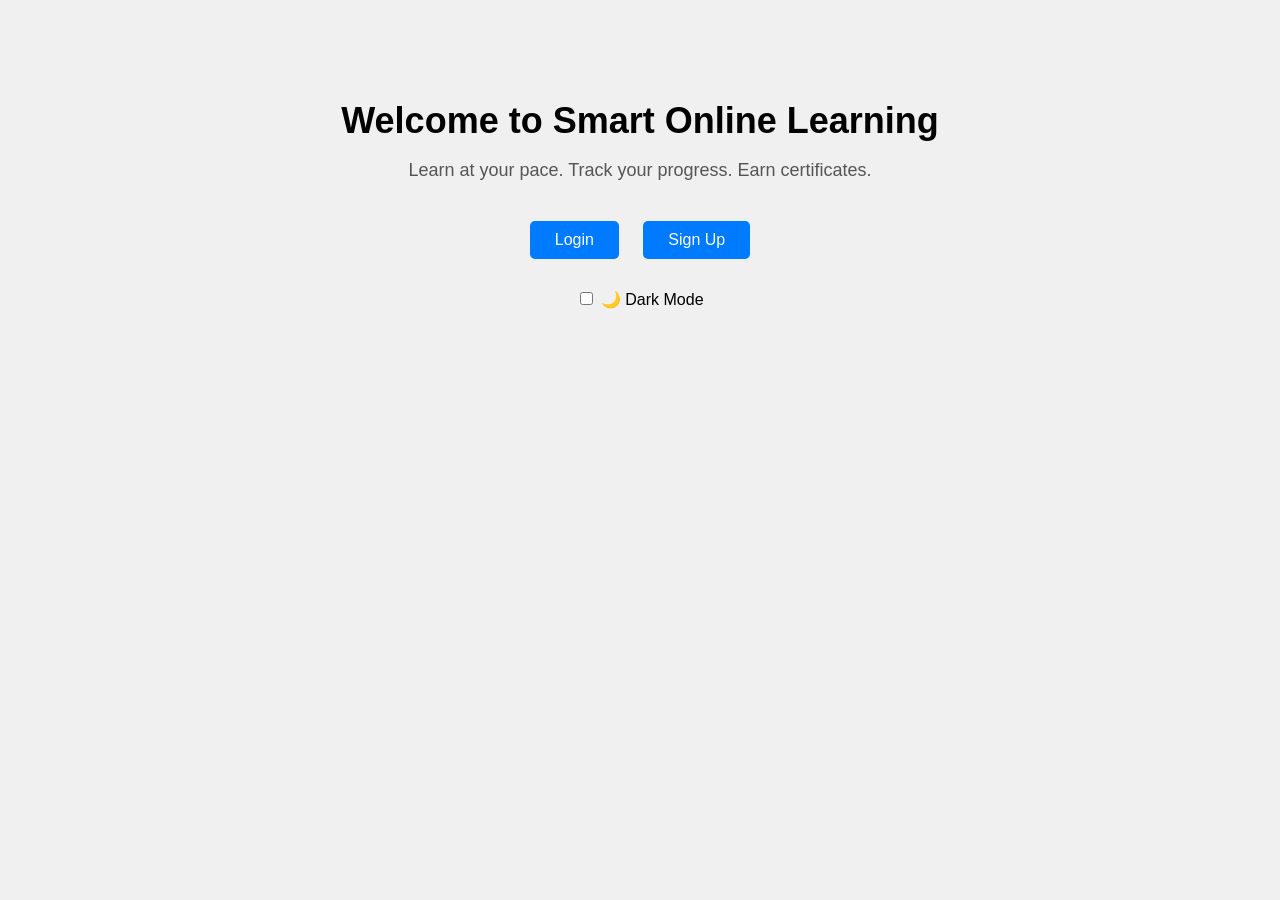
<file: index.html>
<!DOCTYPE html>
<html lang="en">
<head>
  <meta charset="UTF-8">
  <title>Online Learning - Home</title>
  <style>
    body {
      font-family: Arial, sans-serif;
      background: #f0f0f0;
      margin: 0;
      padding: 0;
      text-align: center;
    }

    .container {
      margin-top: 100px;
    }

    h1 {
      font-size: 36px;
      margin-bottom: 10px;
    }

    p {
      font-size: 18px;
      color: #555;
    }

    .buttons {
      margin-top: 30px;
    }

    .buttons a {
      display: inline-block;
      margin: 10px;
      padding: 10px 25px;
      font-size: 16px;
      text-decoration: none;
      color: white;
      background-color: #007bff;
      border-radius: 5px;
    }

    .buttons a:hover {
      background-color: #0056b3;
    }

    /* Dark mode styles */
    .dark {
      background: #121212;
      color: white;
    }

    .dark a {
      background-color: #333;
      color: white;
    }

    .dark a:hover {
      background-color: #555;
    }

    .dark-toggle {
      margin-top: 20px;
    }
  </style>
</head>
<body>

<div class="container">
  <h1>Welcome to Smart Online Learning</h1>
  <p>Learn at your pace. Track your progress. Earn certificates.</p>

  <div class="buttons">
    <a href="login.html">Login</a>
    <a href="signup.html">Sign Up</a>
  </div>

  <!-- 🌙 Dark Mode Toggle -->
  <div class="dark-toggle">
    <label>
      <input type="checkbox" id="darkToggle"> 🌙 Dark Mode
    </label>
  </div>
</div>

<!-- ✅ JavaScript for Dark Mode -->
<script>
  const toggle = document.getElementById("darkToggle");

  toggle.addEventListener("change", function () {
    if (this.checked) {
      document.body.classList.add("dark");
      localStorage.setItem("darkMode", "on");
    } else {
      document.body.classList.remove("dark");
      localStorage.setItem("darkMode", "off");
    }
  });

  // Load mode on page load
  window.onload = () => {
    if (localStorage.getItem("darkMode") === "on") {
      document.body.classList.add("dark");
      toggle.checked = true;
    }
  };
</script>

</body>
</html>
</file>
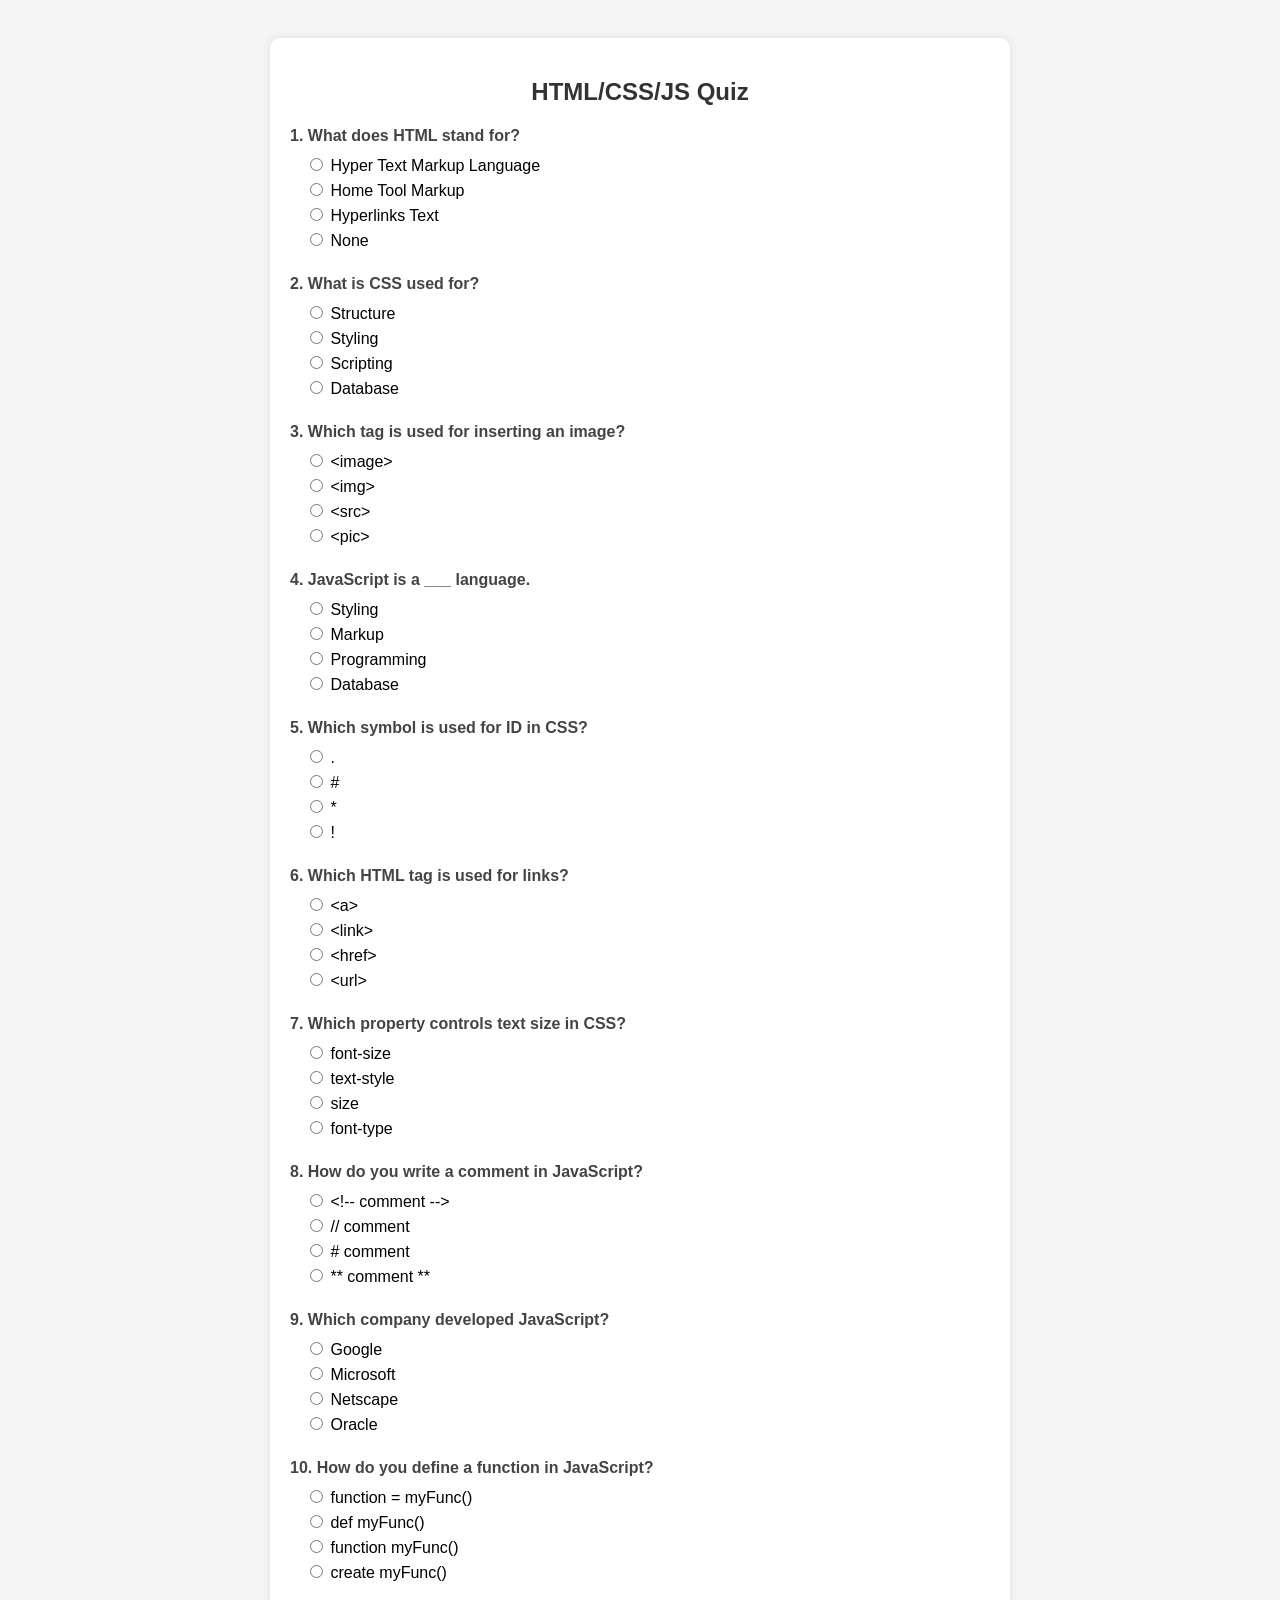
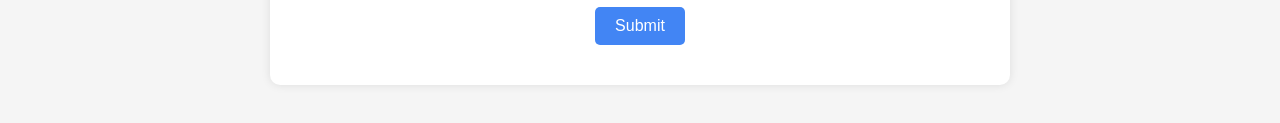
<file: quiz.html>
<!DOCTYPE html>
<html lang="en">
<head>
  <meta charset="UTF-8">
  <title>Quiz Form</title>
  <style>
    body {
      font-family: 'Segoe UI', sans-serif;
      background: #f5f5f5;
      padding: 30px;
    }

    form {
      background: #fff;
      padding: 20px;
      border-radius: 10px;
      max-width: 700px;
      margin: auto;
      box-shadow: 0 0 10px rgba(0,0,0,0.1);
    }

    h2 {
      text-align: center;
      color: #333;
    }

    .question-block {
      margin-bottom: 25px;
    }

    .question-block h4 {
      margin-bottom: 10px;
      color: #444;
    }

    .question-block label {
      display: block;
      padding-left: 15px;
      margin: 5px 0;
    }

    button {
      background: #4285F4;
      color: white;
      padding: 10px 20px;
      border: none;
      border-radius: 5px;
      cursor: pointer;
      display: block;
      margin: 20px auto;
      font-size: 16px;
    }

    .result {
      text-align: center;
      font-size: 18px;
      color: green;
      margin-top: 20px;
    }
  </style>
</head>
<body>

  <form id="quiz-form">
    <h2>HTML/CSS/JS Quiz</h2>

    <div class="question-block">
      <h4>1. What does HTML stand for?</h4>
      <label><input type="radio" name="q1" value="0"> Hyper Text Markup Language</label>
      <label><input type="radio" name="q1" value="1"> Home Tool Markup</label>
      <label><input type="radio" name="q1" value="2"> Hyperlinks Text</label>
      <label><input type="radio" name="q1" value="3"> None</label>
    </div>

    <div class="question-block">
      <h4>2. What is CSS used for?</h4>
      <label><input type="radio" name="q2" value="0"> Structure</label>
      <label><input type="radio" name="q2" value="1"> Styling</label>
      <label><input type="radio" name="q2" value="2"> Scripting</label>
      <label><input type="radio" name="q2" value="3"> Database</label>
    </div>

    <div class="question-block">
      <h4>3. Which tag is used for inserting an image?</h4>
      <label><input type="radio" name="q3" value="0"> &lt;image&gt;</label>
      <label><input type="radio" name="q3" value="1"> &lt;img&gt;</label>
      <label><input type="radio" name="q3" value="2"> &lt;src&gt;</label>
      <label><input type="radio" name="q3" value="3"> &lt;pic&gt;</label>
    </div>

    <div class="question-block">
      <h4>4. JavaScript is a ___ language.</h4>
      <label><input type="radio" name="q4" value="0"> Styling</label>
      <label><input type="radio" name="q4" value="1"> Markup</label>
      <label><input type="radio" name="q4" value="2"> Programming</label>
      <label><input type="radio" name="q4" value="3"> Database</label>
    </div>

    <div class="question-block">
      <h4>5. Which symbol is used for ID in CSS?</h4>
      <label><input type="radio" name="q5" value="0"> .</label>
      <label><input type="radio" name="q5" value="1"> #</label>
      <label><input type="radio" name="q5" value="2"> *</label>
      <label><input type="radio" name="q5" value="3"> !</label>
    </div>

    <div class="question-block">
      <h4>6. Which HTML tag is used for links?</h4>
      <label><input type="radio" name="q6" value="0"> &lt;a&gt;</label>
      <label><input type="radio" name="q6" value="1"> &lt;link&gt;</label>
      <label><input type="radio" name="q6" value="2"> &lt;href&gt;</label>
      <label><input type="radio" name="q6" value="3"> &lt;url&gt;</label>
    </div>

    <div class="question-block">
      <h4>7. Which property controls text size in CSS?</h4>
      <label><input type="radio" name="q7" value="0"> font-size</label>
      <label><input type="radio" name="q7" value="1"> text-style</label>
      <label><input type="radio" name="q7" value="2"> size</label>
      <label><input type="radio" name="q7" value="3"> font-type</label>
    </div>

    <div class="question-block">
      <h4>8. How do you write a comment in JavaScript?</h4>
      <label><input type="radio" name="q8" value="0"> &lt;!-- comment --&gt;</label>
      <label><input type="radio" name="q8" value="1"> // comment</label>
      <label><input type="radio" name="q8" value="2"> # comment</label>
      <label><input type="radio" name="q8" value="3"> ** comment **</label>
    </div>

    <div class="question-block">
      <h4>9. Which company developed JavaScript?</h4>
      <label><input type="radio" name="q9" value="0"> Google</label>
      <label><input type="radio" name="q9" value="1"> Microsoft</label>
      <label><input type="radio" name="q9" value="2"> Netscape</label>
      <label><input type="radio" name="q9" value="3"> Oracle</label>
    </div>

    <div class="question-block">
      <h4>10. How do you define a function in JavaScript?</h4>
      <label><input type="radio" name="q10" value="0"> function = myFunc()</label>
      <label><input type="radio" name="q10" value="1"> def myFunc()</label>
      <label><input type="radio" name="q10" value="2"> function myFunc()</label>
      <label><input type="radio" name="q10" value="3"> create myFunc()</label>
    </div>

    <button type="button" onclick="submitForm()">Submit</button>
    <div class="result" id="result"></div>
  </form>

  <script>
    const correctAnswers = [0,1,1,2,1,0,0,1,2,2];

    function submitForm() {
      let score = 0;
      for(let i = 1; i <= 10; i++) {
        const options = document.getElementsByName('q' + i);
        for (let opt of options) {
          if (opt.checked && parseInt(opt.value) === correctAnswers[i - 1]) {
            score++;
          }
        }
      }
      document.getElementById("result").innerText = "Your Score: " + score + " / 10";
    }
  </script>

</body>
</html>
</file>
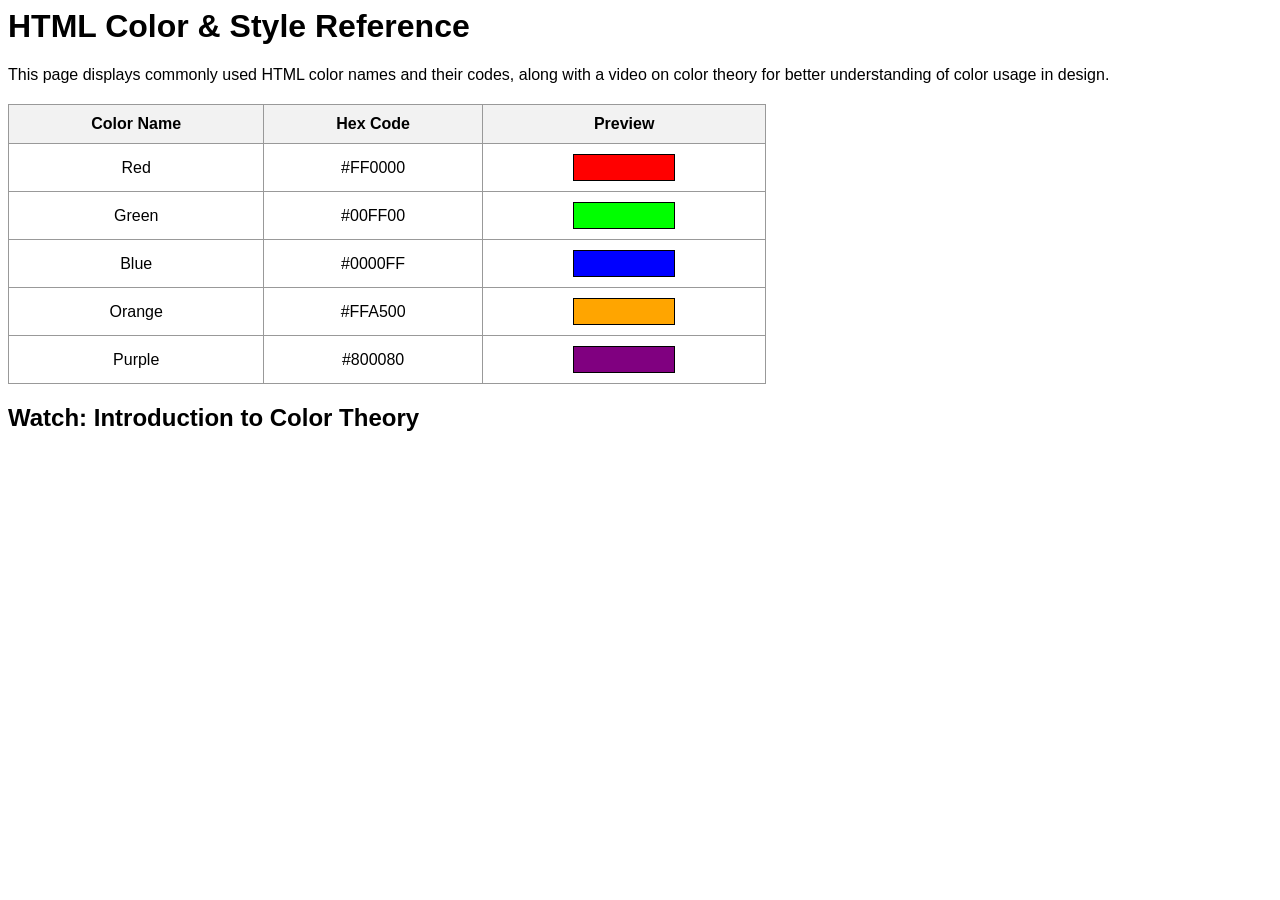
<file: style.html>
<html>
<head>
<title>HTML Color & Style Reference</title>
<style>
body {
font-family: Arial, sans-serif;
}
table {
width: 60%;
border-collapse: collapse;
margin: 20px 0;
}
th, td {
padding: 10px;
text-align: center;
      border: 1px solid #999;
    }
    th {
      background-color: #f2f2f2;
    }
    .color-box {
      width: 100px;
      height: 25px;
      display: inline-block;
      border: 1px solid #000;
    }
  </style>
</head>
<body>

  <h1>HTML Color & Style Reference</h1>
  <p>This page displays commonly used HTML color names and their codes, along with a video on color theory for better understanding of color usage in design.</p>

  <table>
    <tr>
      <th>Color Name</th>
      <th>Hex Code</th>
      <th>Preview</th>
    </tr>
  <tr>
      <td>Red</td>
      <td>#FF0000</td>
      <td><div class="color-box" style="background-color:#FF0000;"></div></td>
    </tr>
    <tr>
      <td>Green</td>
      <td>#00FF00</td>
      <td><div class="color-box" style="background-color:#00FF00;"></div></td>
    </tr>
    <tr>
      <td>Blue</td>
      <td>#0000FF</td>
      <td><div class="color-box" style="background-color:#0000FF;"></div></td>
    </tr>
    <tr>
      <td>Orange</td>
      <td>#FFA500</td>
      <td><div class="color-box" style="background-color:#FFA500;"></div></td>
    </tr>
    <tr>
      <td>Purple</td>
      <td>#800080</td>
      <td><div class="color-box" style="background-color:#800080;"></div></td>
    </tr>
  </table>
<h2>Watch: Introduction to Color Theory</h2>
  <iframe width="560" height="315" 
    src="https://www.youtube.com/embed/Qj1FK8n7WgY" 
    title="Color Theory Video" 
    frameborder="0" 
    allow="accelerometer; autoplay; clipboard-write; encrypted-media; gyroscope; picture-in-picture" 
    allowfullscreen>
  </iframe>
</body>
</html>
</file>
